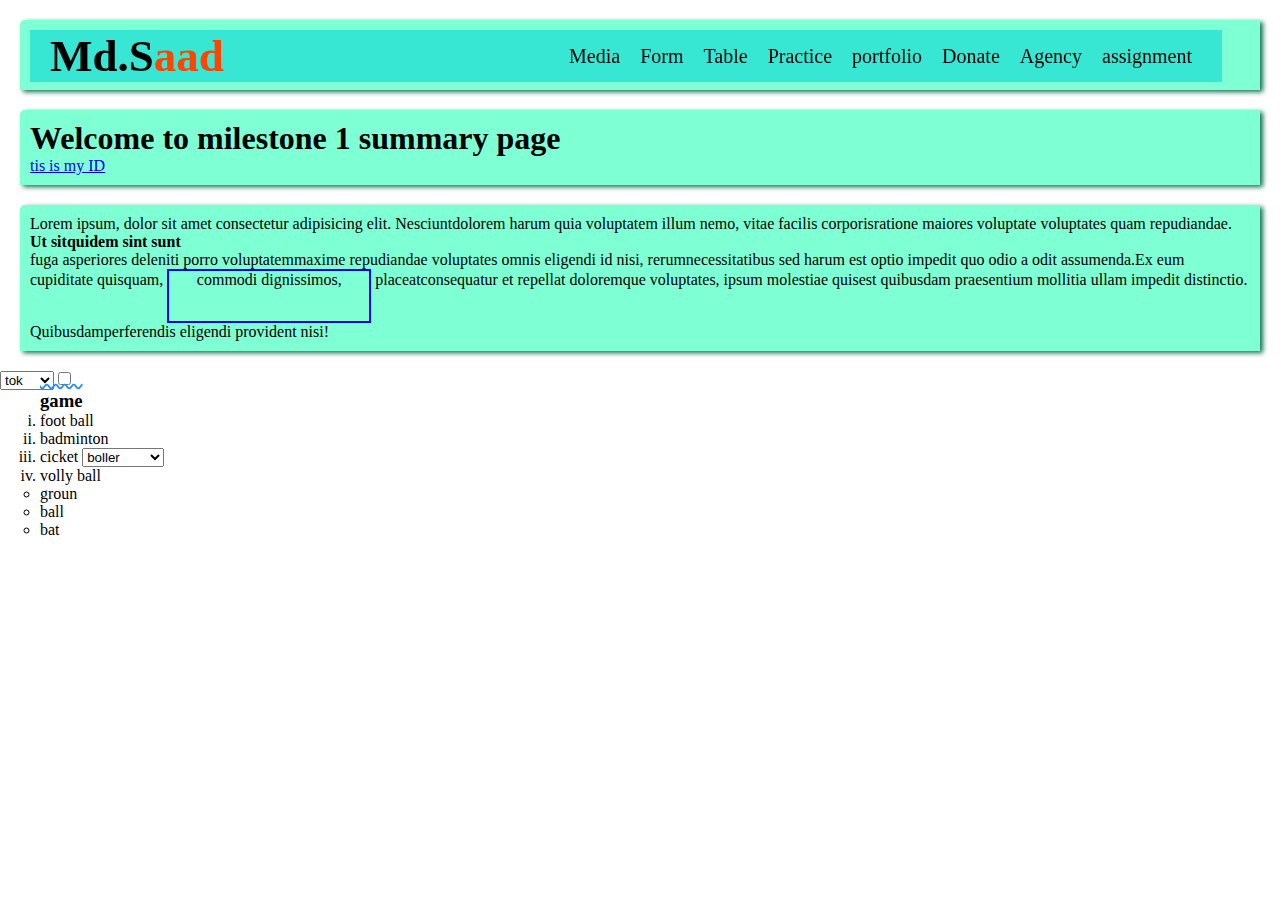
<file: index.html>
<!DOCTYPE html>
<html lang="en">
<head>
    <meta charset="UTF-8">
    <meta name="viewport" content="width=device-width, initial-scale=1.0">
    <title>Summary</title>
    <link rel="shortcut icon" href="asset/image/Picsart_23-09-03_07-46-29-970.png" type="image/x-icon">
    <link rel="stylesheet" href="styles/style.css">
    <link rel="stylesheet" href="styles/nav.css">

</head>
<header>
    <div class="don">
        <nav class="snav">
            <h1 class="sn-title">Md.S<span class="aad">aad</span></h1>
            <ul>
                <li><a class="sn-a" href="media.html">Media</a></li>
                <li><a class="sn-a" href="form.html">Form</a></li>
                <li><a class="sn-a" href="table.html">Table</a></li>
                <li><a class="sn-a" href="practice.html">Practice</a></li>
                <li><a class="sn-a" href="developer-portfolio.html">portfolio</a></li>
                <li><a class="sn-a" href="donate-today.html">Donate</a></li>
                <li><a class="sn-a" href="digital-agency.html">Agency</a></li>
                <li><a class="sn-a" href="assignment.html">assignment</a></li>
            </ul>
        </nav>
    </div>
</header>
<body>
    <div>
        <h1>Welcome to milestone 1 summary page</h1>
        <a href="https://www.facebook.com/abusayed.mdsaad.3" target="_blank"    rel="noopener noreferrer">tis is my ID</a>
    </div>
    <div>
        <p>Lorem ipsum, dolor sit amet consectetur adipisicing elit. Nesciuntdolorem harum quia voluptatem illum nemo, vitae facilis corporisratione maiores voluptate voluptates quam repudiandae. <strong>Ut sitquidem sint sunt</strong> fuga asperiores deleniti porro voluptatemmaxime repudiandae voluptates omnis eligendi id nisi, rerumnecessitatibus sed harum est optio impedit quo odio a odit assumenda.Ex eum cupiditate quisquam, <span id="i-l-b">commodi dignissimos,</span> placeatconsequatur et repellat doloremque voluptates, ipsum molestiae quisest quibusdam praesentium mollitia ullam impedit distinctio. Quibusdamperferendis eligendi provident nisi!</p>
    </div>


    <form action="">
        <select name="" id="">
            <option value="nv">tok</option>
            <option value="dh">misty</option>
            <option value="pa">jhal</option>
            <option value="gn">ea</option>
        </select>
        <input type="checkbox" name="" id="">
        <ol type="i">
            <h3 id="game">game</h3>
            <li>foot ball</li>
            <li>badminton</li>
            <li>cicket
                <select>
                    <option value="boller">boller</option>
                    <option value="batting">batting</option>
                    <option value="kepper">kepper</option>
                    <option value="allrounder">allrounder</option>
                </select>
            </li>
            <li>volly ball</li>
        </ol>
        <ul type="circle">
            <li>groun</li>
            <li>ball</li>
            <li>bat</li>
        </ul>
    </form>
</body>
</html>
</file>
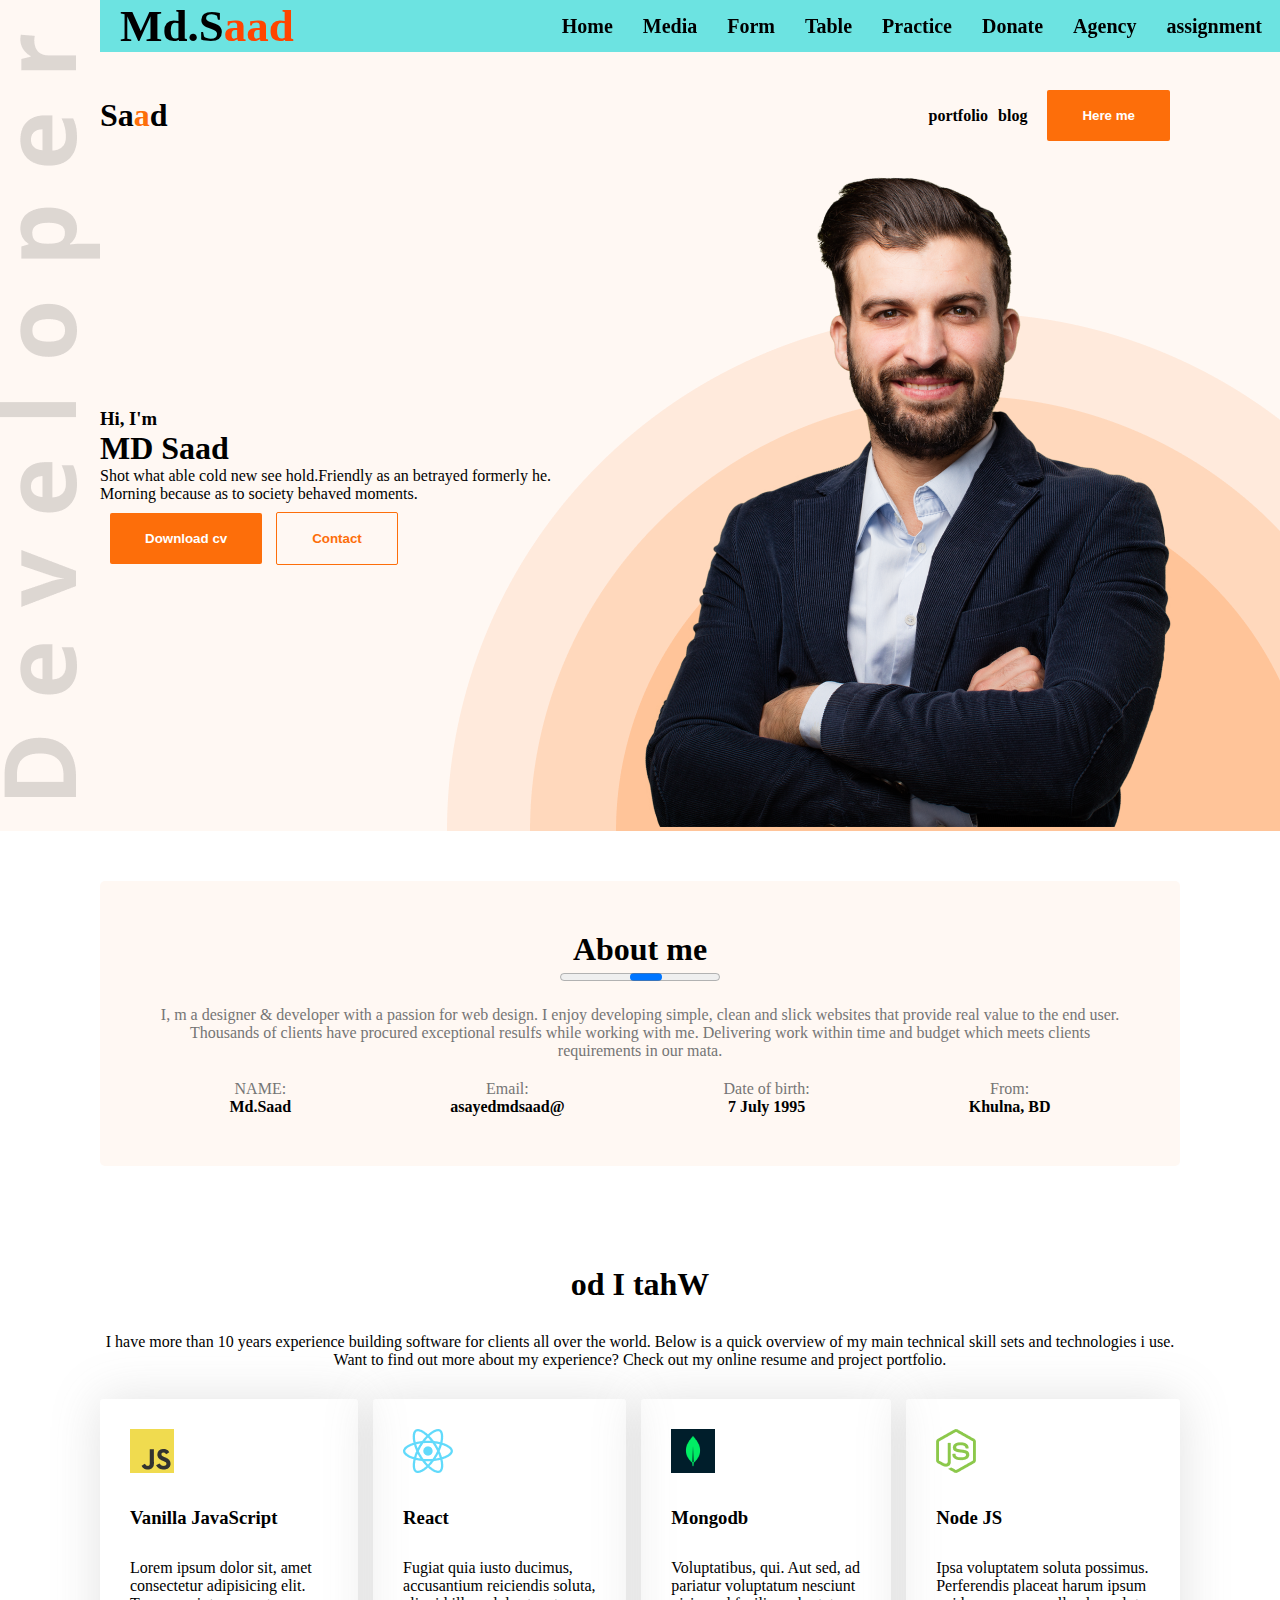
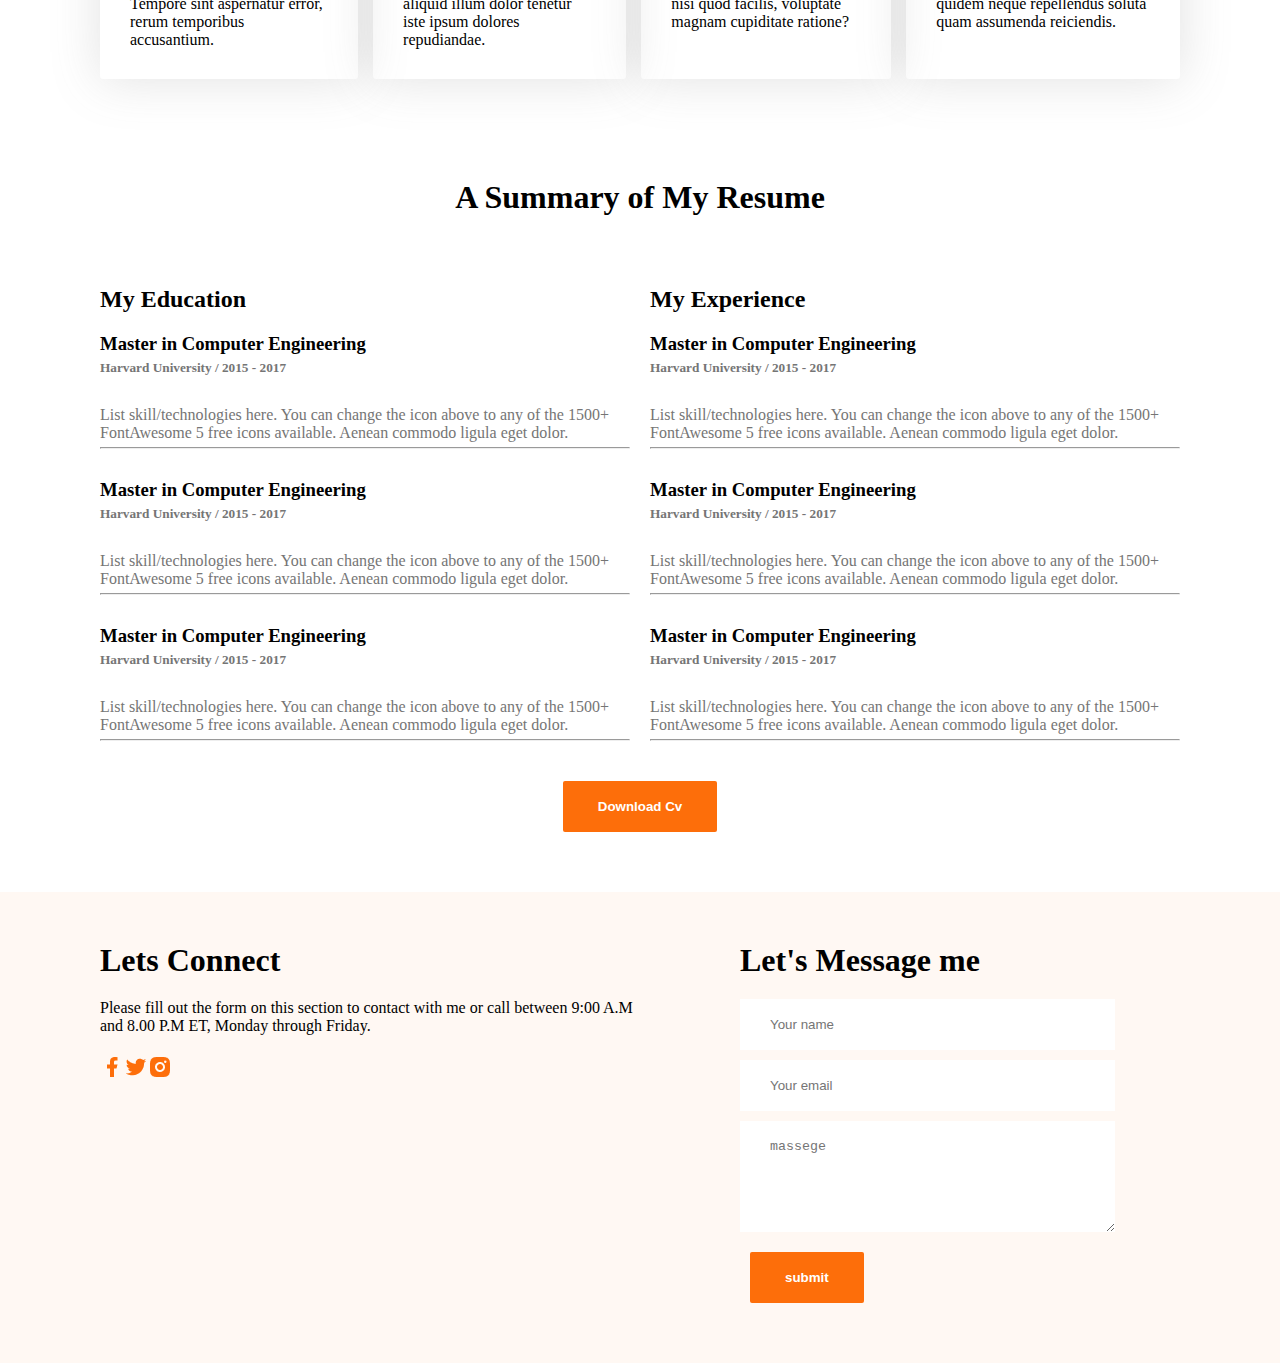
<file: developer-portfolio.html>
<!DOCTYPE html>
<html lang="en">
<head>
    <meta charset="UTF-8">
    <meta name="viewport" content="width=device-width, initial-scale=1.0">
    <title>developer portfolio</title>
    <link rel="shortcut icon" href="asset/image/icons/twitter.png" type="image/x-icon">
    <link rel="stylesheet" href="styles/d-portfolio.css">
    <link rel="stylesheet" href="styles/nav.css">
</head>
<body>
    <header class="foja">
        <div class="don">
            <nav class="snav">
                <h1 class="sn-title">Md.S<span class="aad">aad</span></h1>
                <ul>
                    <li><a class="sn-a" href="index.html">Home</a></li>
                    <li><a class="sn-a" href="media.html">Media</a></li>
                    <li><a class="sn-a" href="form.html">Form</a></li>
                    <li><a class="sn-a" href="table.html">Table</a></li>
                    <li><a class="sn-a" href="practice.html">Practice</a></li>
                    <li><a class="sn-a" href="donate-today.html">Donate</a></li>
                    <li><a class="sn-a" href="digital-agency.html">Agency</a></li>
                    <li><a class="sn-a" href="assignment.html">assignment</a></li>
                </ul>
            </nav>
        </div>
        <nav>
            <h1>Sa<span>a</span>d</h1>
            <ul>
                <li>portfolio</li>
                <li>blog</li>
                <li><button class="btn-primary btn khoja">Here me</button></li>
            </ul>
        </nav>
        <div class="banner">
            <div>
                <h3 class="ban-sub-title">Hi, I'm</h3>
                <h1 class="ban-title">MD Saad</h1>
                <p class="ban-description">Shot what able cold new see hold.Friendly as an betrayed formerly he. Morning because as to society behaved moments.</p>
                <button class="btn-primary btn goja">Download cv</button>
                <button class="btn-secondary btn moja">Contact</button>
            </div>
            <div> <img src="asset/image/hardy.png" alt=""></div>
        </div>
    </header>
    <main>
        <section class="about">
            <h1 class="about-title">About me</h1>
            <progress></progress>
            <p class="about-description">I, m a designer & developer with a passion for web design. I enjoy developing simple, clean and slick websites that provide real value to the end user. Thousands of clients have procured exceptional resulfs while working with me. Delivering work within time and budget which meets clients requirements in our mata.</p>
            <div class="about-info-container">
                <div class="about-info">
                    <p class="info-title">NAME:</p>
                    <p class="info-description">Md.Saad</p>
                </div>
                <div class="about-info">
                    <p class="info-title">Email:</p>
                    <p class="info-description">asayedmdsaad@</p>
                </div>
                <div class="about-info">
                    <p class="info-title">Date of birth:</p>
                    <p class="info-description">7 July 1995</p>
                </div>
                <div class="about-info">
                    <p class="info-title">From:</p>
                    <p class="info-description">Khulna, BD</p>
                </div>
            </div>
        </section>

        <section class="what">
            <h1 class="what-title"><bdo dir="rtl">What I do</bdo></h1>
            <p class="what-description">I have more than 10 years experience building software for clients all over the world. Below is a quick overview of my main technical skill sets and technologies i use. Want to find out more about my experience? Check out my online resume and project portfolio.</p>
            <div class="what-card-container">
                <div class="card-info">
                    <img src="asset/image/icons/js.png" alt="" class="card-img">
                    <h3 class="card-title">Vanilla JavaScript</h3>
                    <p class="card-description">Lorem ipsum dolor sit, amet consectetur adipisicing elit. Tempore sint aspernatur error, rerum temporibus accusantium.</p>
                </div>
                <div class="card-info">
                    <img src="asset/image/icons/react.png" alt="" class="card-img">
                    <h3 class="card-title">React</h3>
                    <p class="card-description">Fugiat quia iusto ducimus, accusantium reiciendis soluta, aliquid illum dolor tenetur iste ipsum dolores repudiandae.</p>
                </div>
                <div class="card-info">
                    <img src="asset/image/icons/mongo.png" alt="" class="card-img">
                    <h3 class="card-title">Mongodb</h3>
                    <p class="card-description">Voluptatibus, qui. Aut sed, ad pariatur voluptatum nesciunt nisi quod facilis, voluptate magnam cupiditate ratione?</p>
                </div>
                <div class="card-info">
                    <img src="asset/image/icons/nodejs.png" alt="" class="card-img">
                    <h3 class="card-title">Node JS</h3>
                    <p class="card-description">Ipsa voluptatem soluta possimus. Perferendis placeat harum ipsum quidem neque repellendus soluta quam assumenda reiciendis.</p>
                </div>
            </div>
        </section>

        <section class="resume">
            <h1 class="section-title">A Summary of My Resume</h1>
            <div class="resume-container">
                <div>
                    <h2 class="resume-title">My Education</h2>
                    <div class="item">
                        <h3 class="item-title">Master in Computer Engineering</h3>
                        <h5 class="item-sub-title">Harvard University / 2015 - 2017</h5>
                        <p class="item-description">List skill/technologies here. You can change the icon above 
                            to any of the 1500+ FontAwesome 5 free icons available. Aenean commodo ligula eget dolor.</p>
                            <hr>
                    </div>
                    <div class="item">
                        <h3 class="item-title">Master in Computer Engineering</h3>
                        <h5 class="item-sub-title">Harvard University / 2015 - 2017</h5>
                        <p class="item-description">List skill/technologies here. You can change the icon above 
                            to any of the 1500+ FontAwesome 5 free icons available. Aenean commodo ligula eget dolor.</p>
                            <hr>
                    </div>
                    <div class="item">
                        <h3 class="item-title">Master in Computer Engineering</h3>
                        <h5 class="item-sub-title">Harvard University / 2015 - 2017</h5>
                        <p class="item-description">List skill/technologies here. You can change the icon above 
                            to any of the 1500+ FontAwesome 5 free icons available. Aenean commodo ligula eget dolor.</p>
                            <hr>
                    </div>
                </div>
                <div>
                    <h2 class="resume-title">My Experience</h2>
                    <div class="item">
                        <h3 class="item-title">Master in Computer Engineering</h3>
                        <h5 class="item-sub-title">Harvard University / 2015 - 2017</h5>
                        <p class="item-description">List skill/technologies here. You can change the icon above 
                            to any of the 1500+ FontAwesome 5 free icons available. Aenean commodo ligula eget dolor.</p>
                            <hr>
                    </div>
                    <div class="item">
                        <h3 class="item-title">Master in Computer Engineering</h3>
                        <h5 class="item-sub-title">Harvard University / 2015 - 2017</h5>
                        <p class="item-description">List skill/technologies here. You can change the icon above 
                            to any of the 1500+ FontAwesome 5 free icons available. Aenean commodo ligula eget dolor.</p>
                            <hr>
                    </div>
                    <div class="item">
                        <h3 class="item-title">Master in Computer Engineering</h3>
                        <h5 class="item-sub-title">Harvard University / 2015 - 2017</h5>
                        <p class="item-description">List skill/technologies here. You can change the icon above 
                            to any of the 1500+ FontAwesome 5 free icons available. Aenean commodo ligula eget dolor.</p>
                            <hr>
                    </div>
                </div>
            </div>
            <div class="resume-btn">
                <button class="btn-primary btn" >Download Cv</button>
            </div>
        </section>
    </main>
    <footer>
        <div class="fc">
            <h1 class="f-title">Lets Connect</h1>
            <p class="f-description">Please fill out the form on this section to contact with me or call between 9:00 A.M and 8.00 P.M ET, Monday through Friday.</p>
            <div>
                <img src="asset/image/icons/facebook.png" alt=""><img src="asset/image/icons/twitter.png" alt=""><img src="asset/image/icons/insta.png" alt="">
            </div>
        </div>
        <div class="fc">
            <h1 class="f-title">Let's Message me</h1>
            <form action="">
                <input type="text" placeholder="Your name">
                <input type="email" placeholder="Your email">
                <textarea name="" id="" cols="30" rows="5" placeholder="massege"></textarea>
                <input type="submit" value="submit" class="btn-primary btn">
            </form>
        </div>
    </footer>
</body>
</html>
</file>
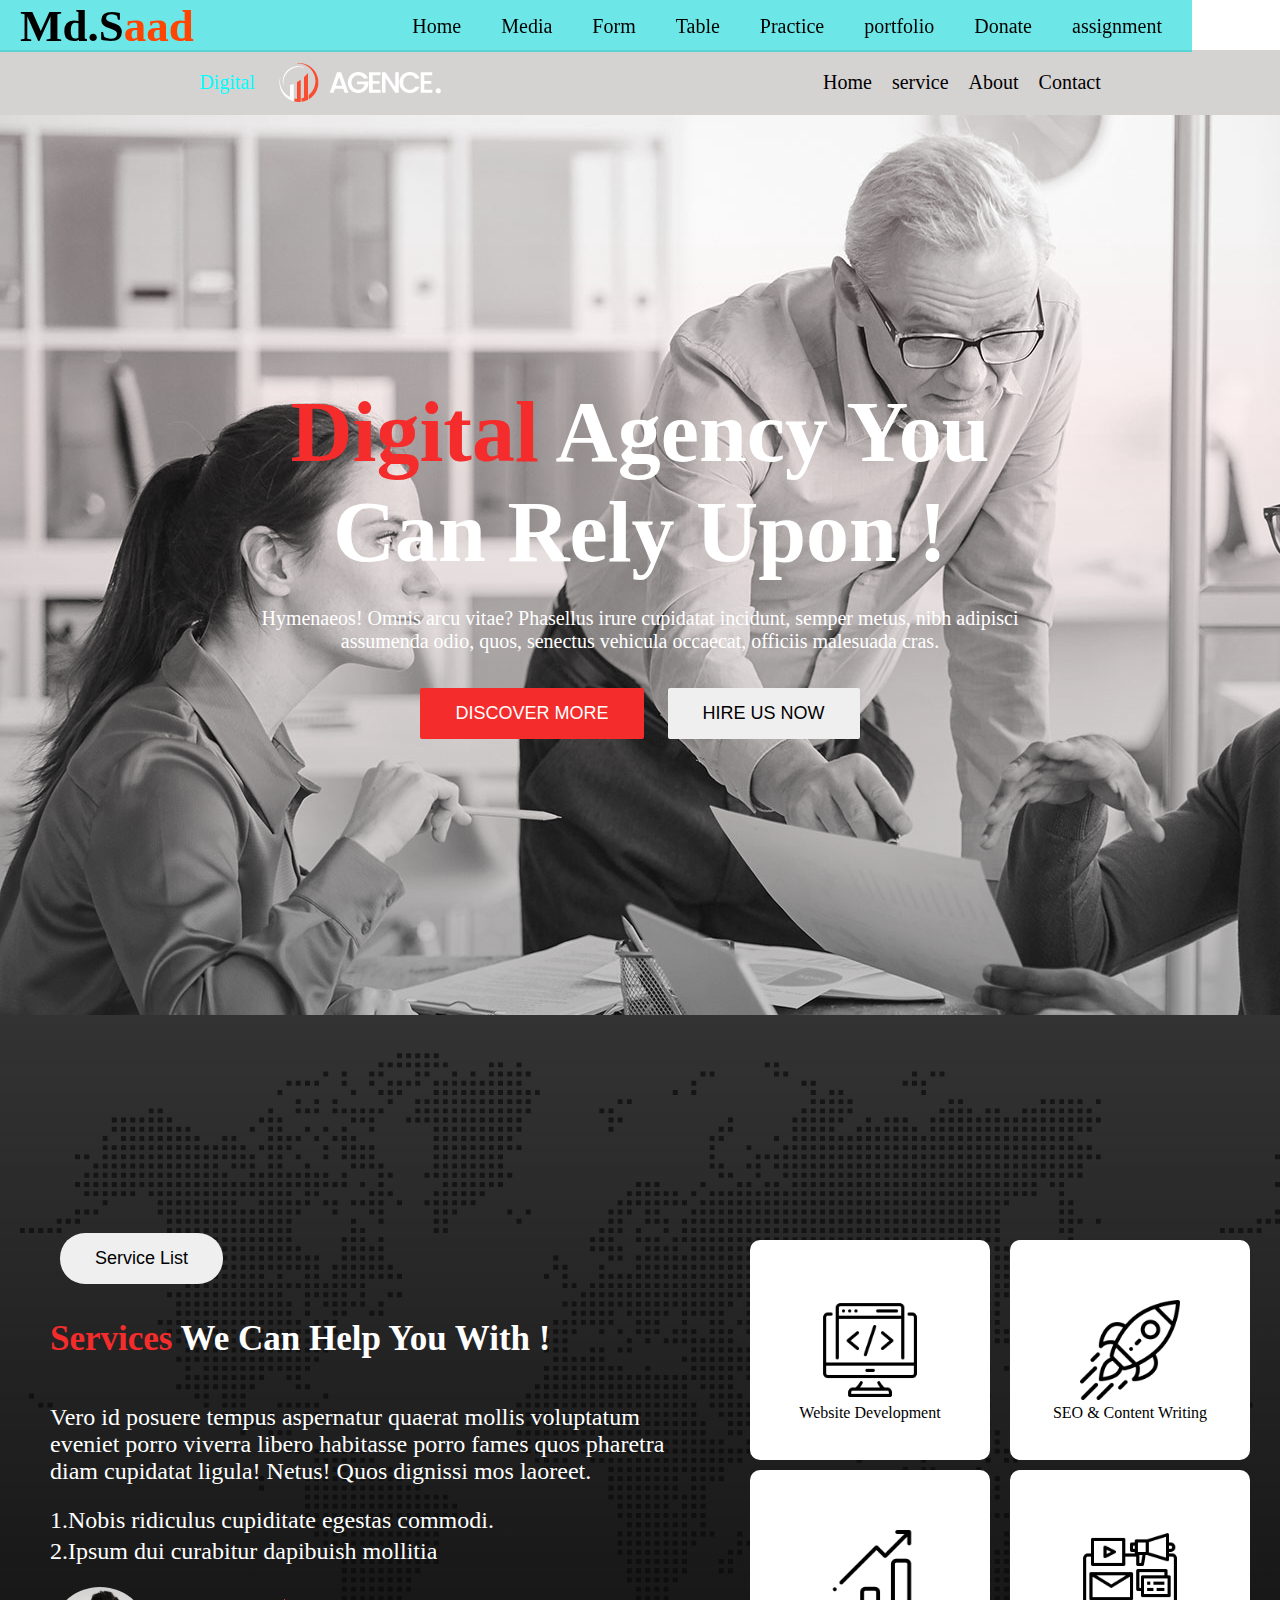
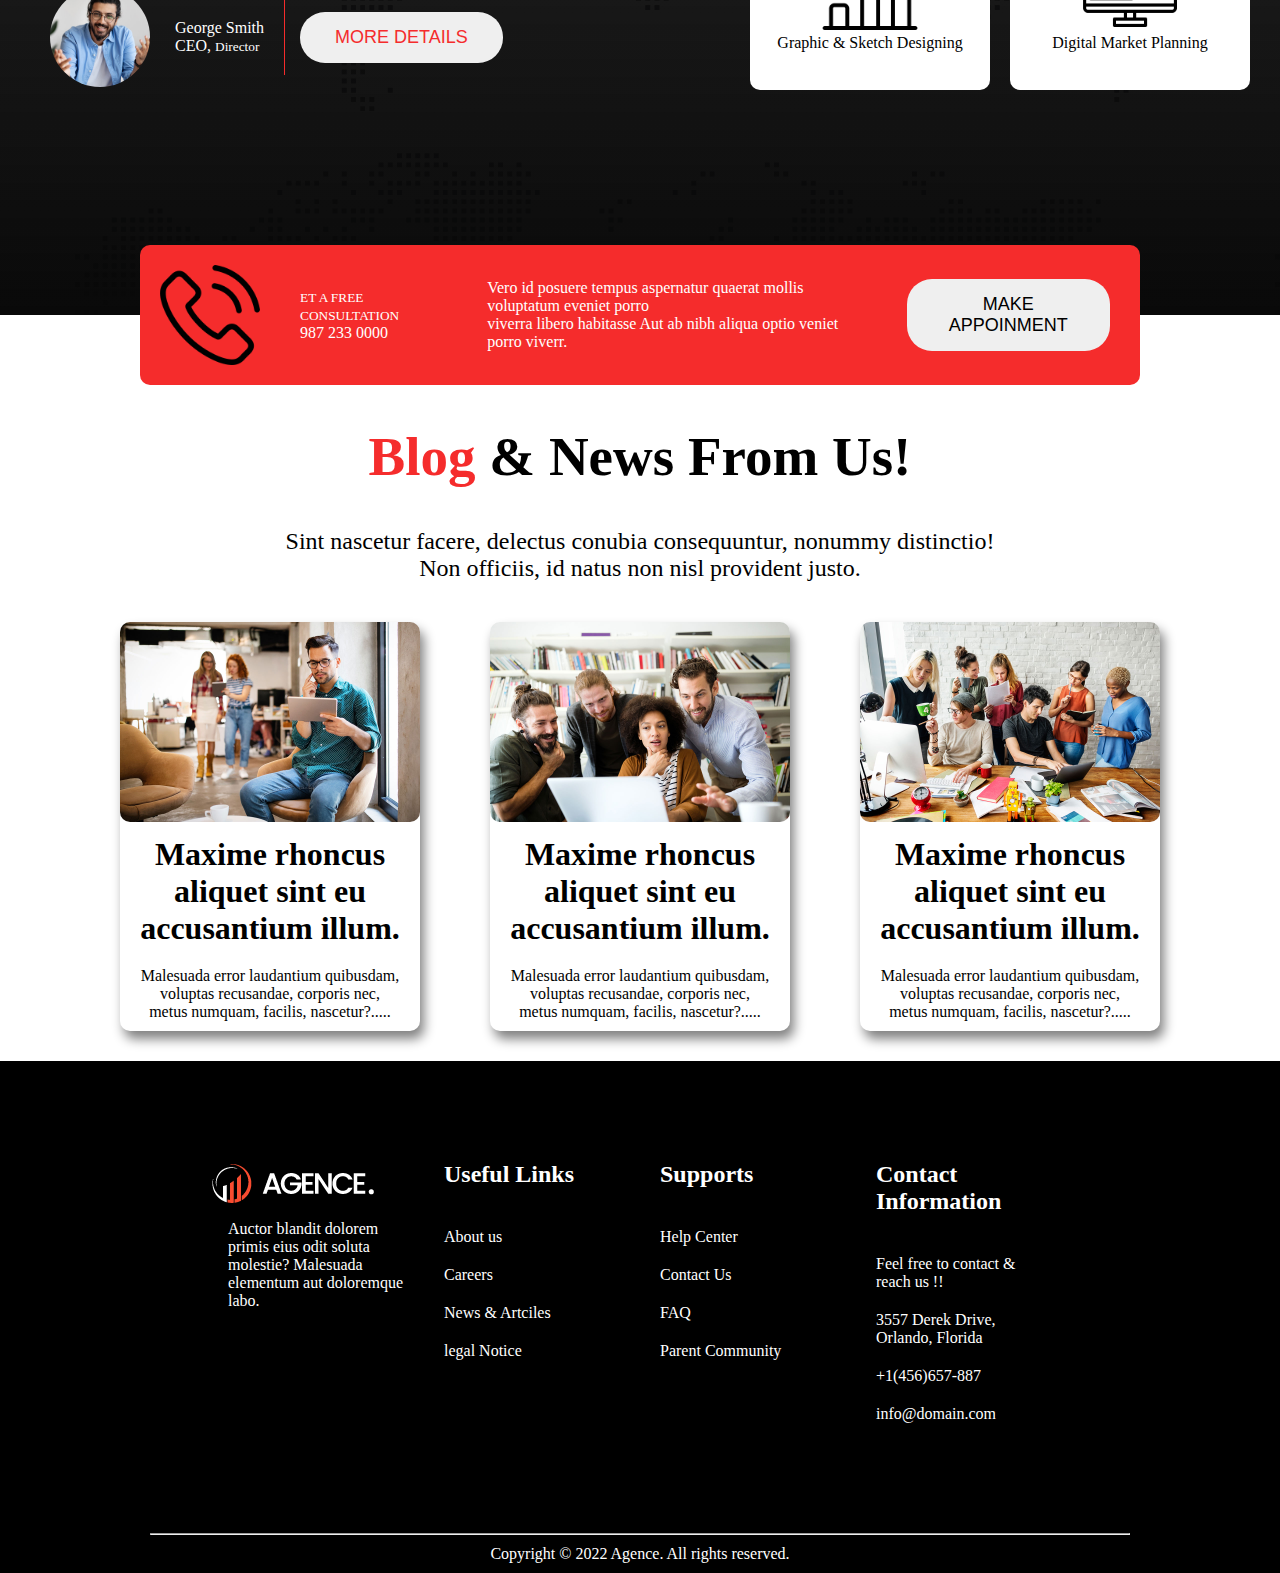
<file: digital-agency.html>
<!DOCTYPE html>
<html lang="en">
<head>
    <meta charset="UTF-8">
    <meta name="viewport" content="width=device-width, initial-scale=1.0">
    <title>Digital service</title>
    <link rel="shortcut icon" href="asset/image/icons/bar-chart.png" type="image/x-icon">
    <link rel="stylesheet" href="styles/digital-agency.css">
    <link rel="stylesheet" href="styles/nav.css">
</head>
<body>
    <header>
        <div class="don">
            <nav class="snav">
                <h1 class="sn-title">Md.S<span class="aad">aad</span></h1>
                <ul>
                    <li><a class="sn-a" href="index.html">Home</a></li>
                    <li><a class="sn-a" href="media.html">Media</a></li>
                    <li><a class="sn-a" href="form.html">Form</a></li>
                    <li><a class="sn-a" href="table.html">Table</a></li>
                    <li><a class="sn-a" href="practice.html">Practice</a></li>
                    <li><a class="sn-a" href="developer-portfolio.html">portfolio</a></li>
                    <li><a class="sn-a" href="donate-today.html">Donate</a></li>
                    <li><a class="sn-a" href="assignment.html">assignment</a></li>
                </ul>
            </nav>
        </div>
        <nav>
            <div class="nav-logo">
                <p>Digital</p>
                <img src="asset/image/logo/logo.png" alt="">
            </div>
            <ul>
                <li>Home</li>
                <li>service</li>
                <li>About</li>
                <li>Contact</li>
            </ul>
        </nav>
        <div class="banner">
            <div class="ban-container">
                <h1 class="ban-title"><span>Digital</span> Agency You
                <br>Can Rely Upon !</h1>
                <p class="ban-description">Hymenaeos! Omnis arcu vitae? Phasellus irure cupidatat incidunt, semper metus, nibh adipisci assumenda odio, quos, senectus vehicula occaecat, officiis malesuada cras.</p>
                <button class="btn btn-primry">DISCOVER MORE</button>
                <button class="btn btn-secondry">HIRE US NOW</button>
            </div>
        </div>
    </header>
    <main>
        <section class="service">
            <div class="s-left">
                <button class="btn btn-2">Service List</button>
                <h1 class="s-l-title"><span>Services</span> We Can Help You With !</h1>
                <p class="s-l-description">Vero id posuere tempus aspernatur quaerat mollis voluptatum eveniet porro viverra libero habitasse porro fames quos pharetra diam cupidatat ligula! Netus! Quos dignissi mos laoreet.</p>
                <p class="s-l-list">1.Nobis ridiculus cupiditate egestas commodi.</p>
                <p class="s-l-list">2.Ipsum dui curabitur dapibuish mollitia</p>
                <div class="details">
                    <img class="img" src="asset/image/man-4.jpg" alt="">
                    <p class="img-t">George Smith
                    <br>CEO, <small>Director</small></p>
                    <button class="btn btn-3">MORE DETAILS</button>
                </div>
            </div>
            <div class="s-right">
                <div>
                    <p><img src="asset/image/icons/coding.png" alt="">
                    <br>Website Development</p>
                    <p><img src="asset/image/icons/bar-chart.png" alt="">
                    <br>Graphic & Sketch Designing</p>
                </div>
                <div>
                    <p><img src="asset/image/icons/startup.png" alt="">
                    <br>SEO & Content Writing</p>
                    <p><img src="asset/image/icons/digital-marketing.png" alt="">
                    <br>Digital Market Planning</p>
                </div>
            </div>
        </section>
        <section class="appoinment">
            <img src="asset/image/icons/phone-call.png" alt="">
            <p><small>ET A FREE CONSULTATION</small>
            <br>987 233 0000</p>
            <p>Vero id posuere tempus aspernatur quaerat mollis voluptatum eveniet porro
            <br>viverra libero habitasse Aut ab nibh aliqua optio veniet porro viverr.</p>
            <button class="btn btn-2">MAKE APPOINMENT</button>                  
        </section>
        <section class="blog">
            <h1 class="blog-title"><span>Blog</span> & News From Us!</h1>
            <p class="blog-description">Sint nascetur facere, delectus conubia consequuntur, nonummy distinctio! <br> Non officiis, id natus non nisl provident justo.</p>
            <div class="blog-items">
                <div class="blog-item">
                    <img src="asset/image/blog-1.jpg" alt="">
                    <h1 class="b-item-title">Maxime rhoncus aliquet sint eu accusantium illum.</h1>
                    <p class="b-item-description">Malesuada error laudantium quibusdam, voluptas recusandae, corporis nec, metus numquam, facilis, nascetur?.....</p>
                </div>
                <div class="blog-item">
                    <img src="asset/image/blog-2.jpg" alt="">
                    <h1 class="b-item-title">Maxime rhoncus aliquet sint eu accusantium illum.</h1>
                    <p class="b-item-description">Malesuada error laudantium quibusdam, voluptas recusandae, corporis nec, metus numquam, facilis, nascetur?.....</p>
                </div>
                <div class="blog-item">
                    <img src="asset/image/blog-3.jpg" alt="">
                    <h1 class="b-item-title">Maxime rhoncus aliquet sint eu accusantium illum.</h1>
                    <p class="b-item-description">Malesuada error laudantium quibusdam, voluptas recusandae, corporis nec, metus numquam, facilis, nascetur?.....</p>
                </div>
            </div>
        </section>
    </main>
    <footer>
        <div class="f-container">
            <div class="f-item">
                <img src="asset/image/logo/logo.png" alt="">
                <p>Auctor blandit dolorem primis eius odit soluta molestie? Malesuada elementum aut doloremque labo.</p>
                <div>
    
                </div>
            </div>
            <div class="f-item">
                <h3>Useful Links</h3>
                <p>About us</p>
                <p>Careers</p>
                <p>News & Artciles</p>
                <p>legal Notice</p>
            </div>
            <div class="f-item">
                <h3>Supports</h3>
                <p>Help Center</p>
                <p>Contact Us</p>
                <p>FAQ</p>
                <p>Parent Community</p>
            </div>
            <div class="f-item">
                <h3>Contact Information</h3>
                <p>Feel free to contact & reach us !!</p>
                <p>3557 Derek Drive, Orlando, Florida</p>
                <p>+1(456)657-887</p>
                <p>info@domain.com</p>
            </div>
        </div>
        <div class="hc">
        <hr>
        <p>Copyright © 2022 Agence. All rights reserved.</p>
        </div>
    </footer>
</body>
</html>
</file>
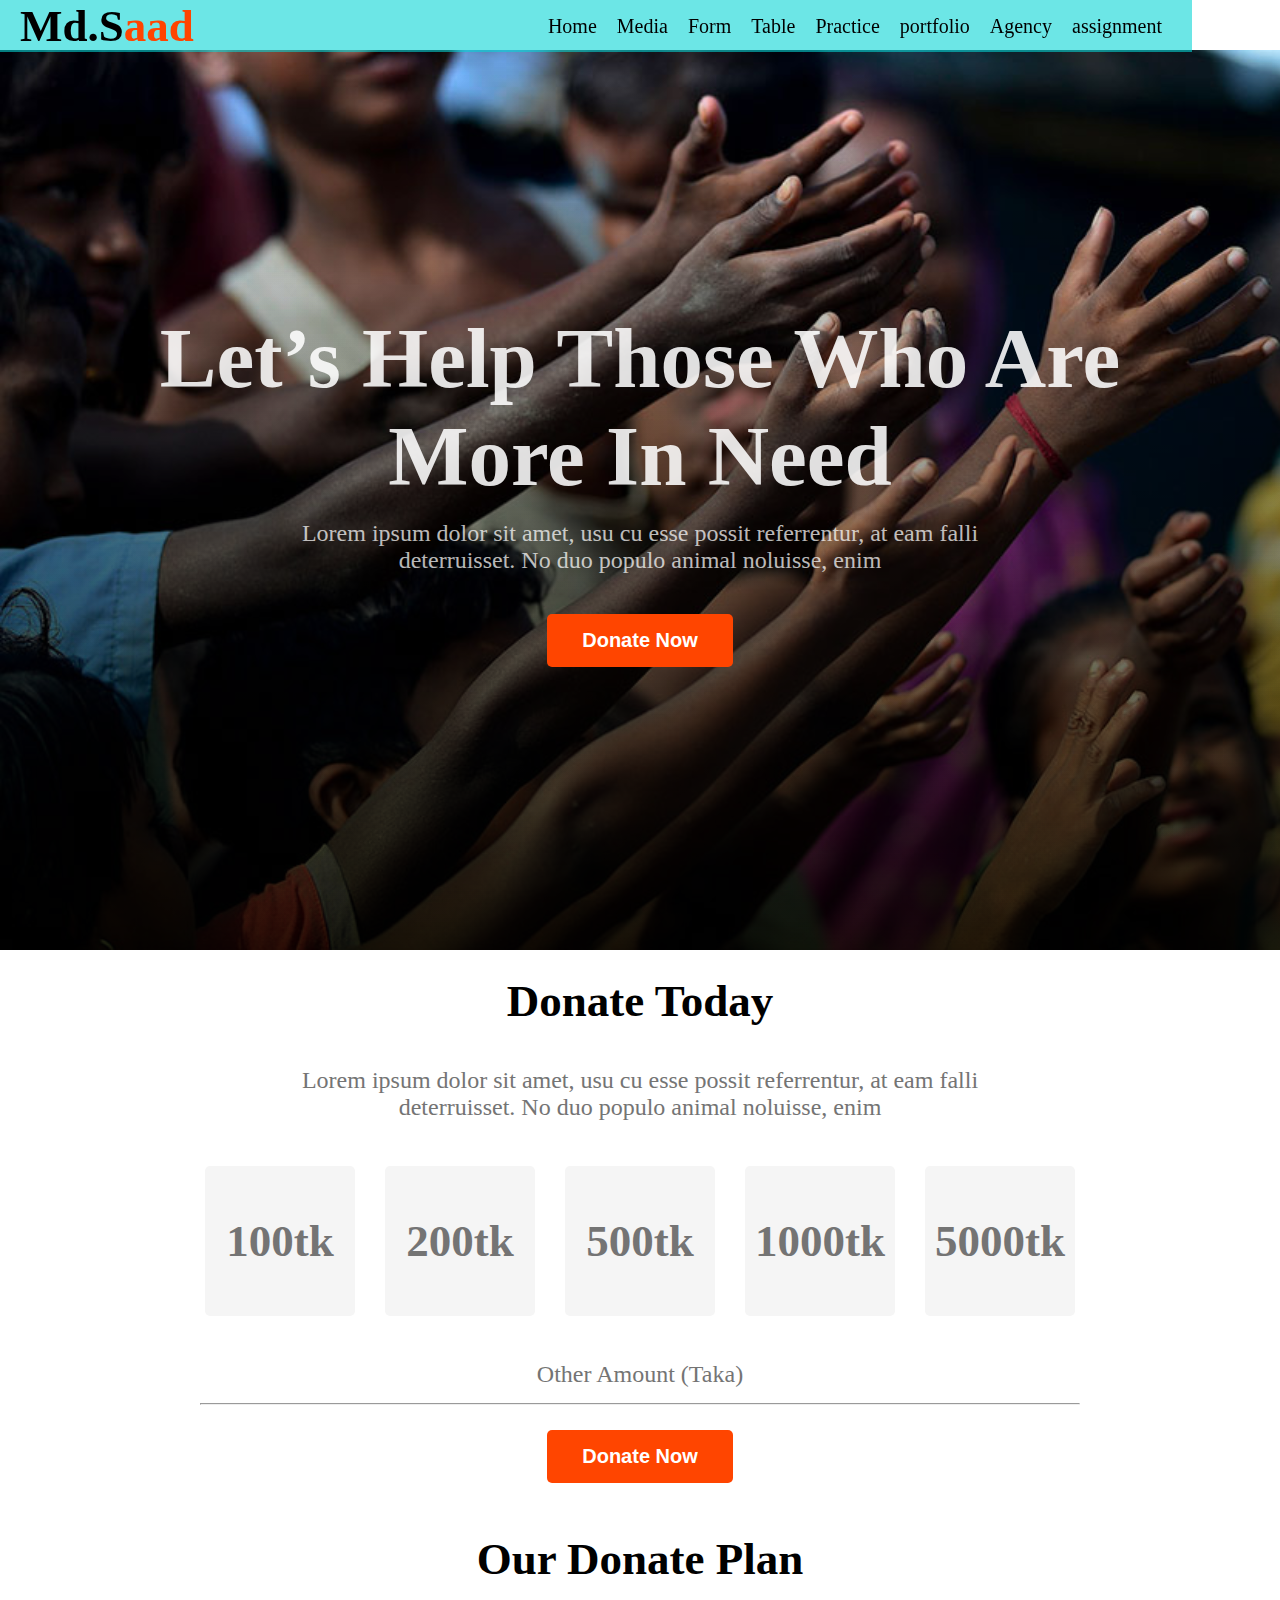
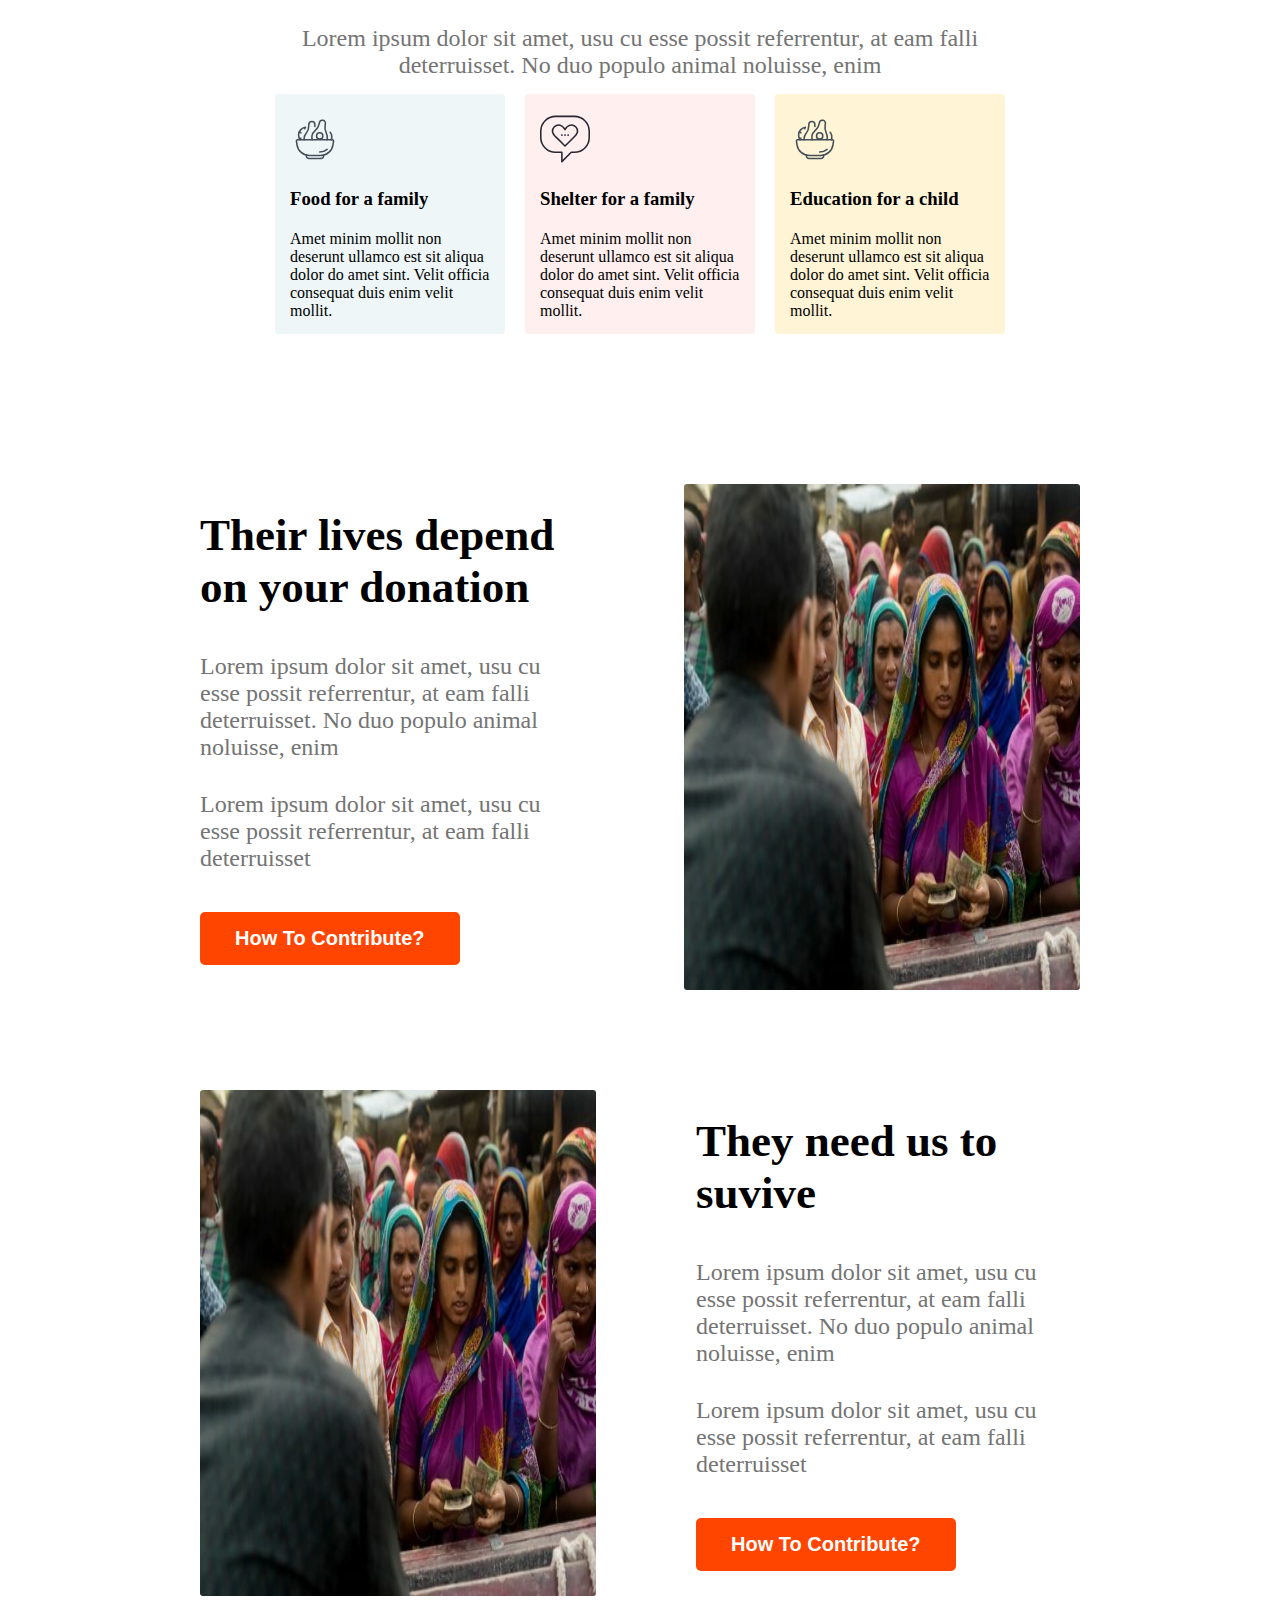
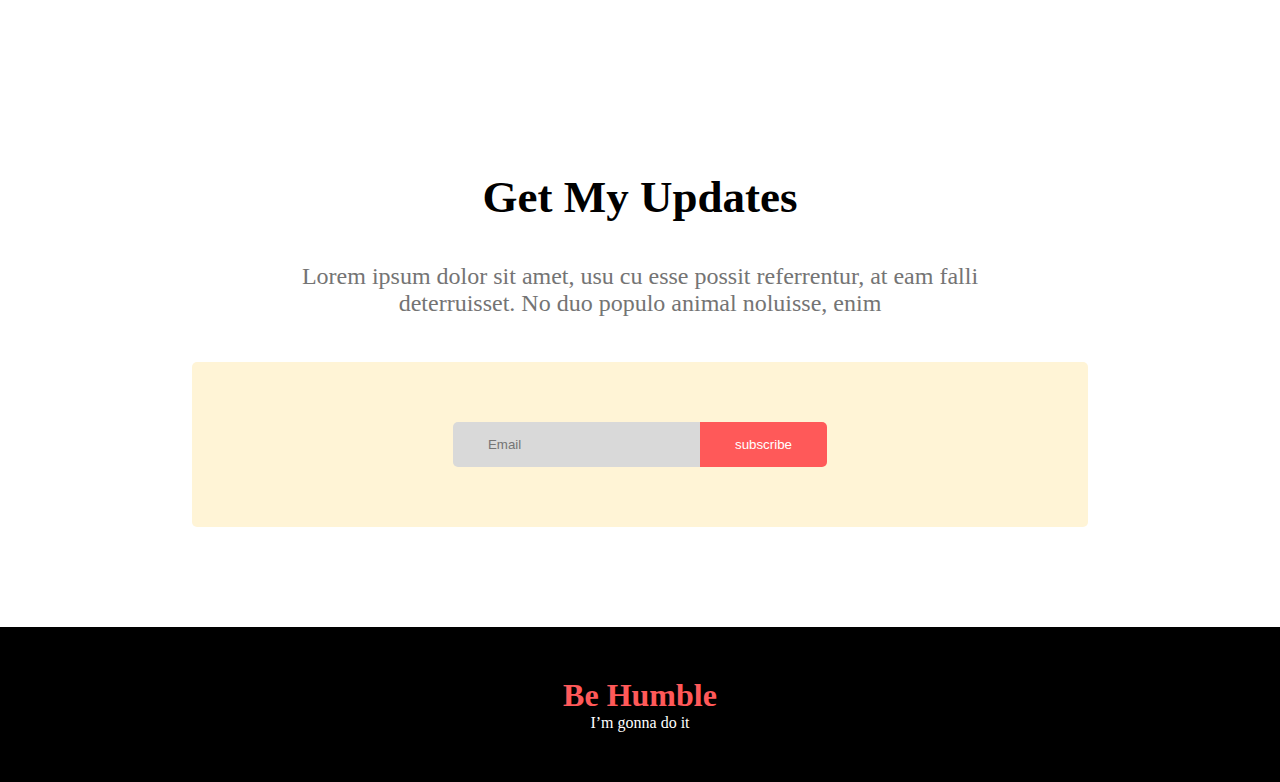
<file: donate-today.html>
<!DOCTYPE html>
<html lang="en">
<head>
    <meta charset="UTF-8">
    <meta name="viewport" content="width=device-width, initial-scale=1.0">
    <title>Donate To Day</title>
    <link rel="shortcut icon" href="asset/image/icons/donation.png" type="image/x-icon">
    <link rel="stylesheet" href="styles/donate-today.css">
    <link rel="stylesheet" href="styles/nav.css">
</head>
<body>
    <div class="don">
        <nav class="snav">
            <h1 class="sn-title">Md.S<span class="aad">aad</span></h1>
            <ul>
                <li><a class="sn-a" href="index.html">Home</a></li>
                <li><a class="sn-a" href="media.html">Media</a></li>
                <li><a class="sn-a" href="form.html">Form</a></li>
                <li><a class="sn-a" href="table.html">Table</a></li>
                <li><a class="sn-a" href="practice.html">Practice</a></li>
                <li><a class="sn-a" href="developer-portfolio.html">portfolio</a></li>
                <li><a class="sn-a" href="digital-agency.html">Agency</a></li>
                <li><a class="sn-a" href="assignment.html">assignment</a></li>
            </ul>
        </nav>
    </div>
   <header>
    <div>
        <h1 class="head-title">Let’s Help Those Who Are 
        <br>More In Need</h1>
        <p class=" head-description">Lorem ipsum dolor sit amet, usu cu esse possit referrentur, at eam falli <br>deterruisset. No duo populo animal noluisse, enim</p>
        <button class="btn">Donate Now</button>
    </div>
   </header>
   <main>
    <section class=" to-day">
        <h1 class="title">Donate Today</h1>
        <p class="description">Lorem ipsum dolor sit amet, usu cu esse possit referrentur, at eam falli <br>deterruisset. No duo populo animal noluisse, enim</p>
        <div class="d-ammount">
            <p class="ammount">100tk</p>
            <p class="ammount">200tk</p>
            <p class="ammount">500tk</p>
            <p class="ammount">1000tk</p>
            <p class="ammount">5000tk</p>
        </div>
        <p class="description">Other Amount (Taka)</p>
        <hr>
        <button class="btn">Donate Now</button>
    </section>
    <section class="plan">
        <h1 class="title">Our Donate Plan</h1>
        <p class="description">Lorem ipsum dolor sit amet, usu cu esse possit referrentur, at eam falli 
        <br>deterruisset. No duo populo animal noluisse, enim</p>
        <div class="plan-items">
            <div class="plan-item a">
                <img src="asset/image/icons/icon8.svg" alt="">
                <h3>Food for a family</h3>
                <p>Amet minim mollit non deserunt 
                    ullamco est sit aliqua dolor do amet 
                    sint. Velit officia consequat duis enim 
                    velit mollit.</p>
            </div>
            <div class="plan-item b">
                <img src="asset/image/icons/icon9.svg" alt="">
                <h3>Shelter for a family</h3>
                <p>Amet minim mollit non deserunt 
                    ullamco est sit aliqua dolor do amet 
                    sint. Velit officia consequat duis enim 
                    velit mollit.</p>
            </div>
            <div class="plan-item c">
                <img src="asset/image/icons/icon8.svg" alt="">
                <h3>Education for a child</h3>
                <p>Amet minim mollit non deserunt 
                    ullamco est sit aliqua dolor do amet 
                    sint. Velit officia consequat duis enim 
                    velit mollit.</p>
            </div>
        </div>
    </section>
    <section class="contribute">
        <div class="c1">
            <div>
                <h1 class="title">Their lives depend on 
                    your donation</h1>
                <p class="description">Lorem ipsum dolor sit amet, usu cu esse possit referrentur, at eam falli deterruisset. No duo populo animal noluisse, enim</p>
                <p class="description">Lorem ipsum dolor sit amet, usu cu esse possit 
                    referrentur, at eam falli deterruisset</p>
                <button class="btn">How To Contribute?</button>
            </div>
            <img src="asset/image/donation1.jpg" alt="">
        </div>
        <div class="c1">
            <img src="asset/image/donation1.jpg" alt="">
            <div>
                <h1 class="title">They need us 
                    to suvive</h1>
                <p class="description">Lorem ipsum dolor sit amet, usu cu esse possit referrentur, at eam falli deterruisset. No duo populo animal noluisse, enim</p>
                <p class="description">Lorem ipsum dolor sit amet, usu cu esse possit 
                    referrentur, at eam falli deterruisset</p>
                <button class="btn">How To Contribute?</button>
            </div>
        </div>
    </section>
    <section class="update">
        <h1 class="title">Get My Updates</h1>
        <p class="description ">Lorem ipsum dolor sit amet, usu cu esse possit referrentur, at eam falli 
        <br>deterruisset. No duo populo animal noluisse, enim</p>
        <div>
            <p class="ip">
                <input type="email" placeholder="Email"><input type="submit" value="subscribe">
            </p>
        </div>
    </section>
   </main>
   <footer>
    <h1>Be Humble</h1>
    <p>I’m gonna do it</p>
   </footer> 
</body>
</html>
</file>
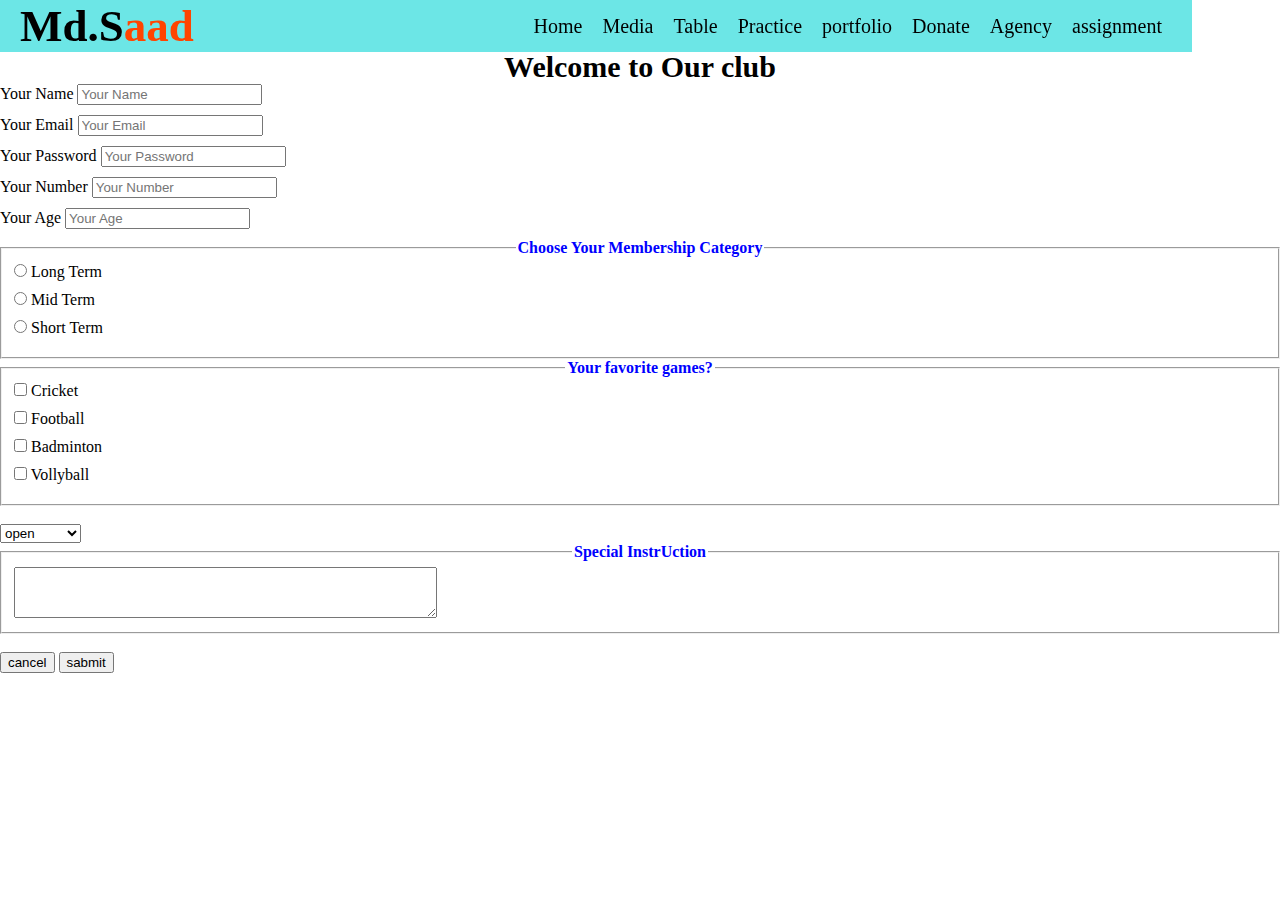
<file: form.html>
<!DOCTYPE html>
<html lang="en">
<head>
    <meta charset="UTF-8">
    <meta name="viewport" content="width=device-width, initial-scale=1.0">
    <title>form</title>
    <style>
        label {
            display: block;
            margin-bottom: 10px;
        }
        legend {
            text-align: center;
            color:blue;
            font-weight: bold;
        }
    </style>
    <link rel="stylesheet" href="styles/nav.css">
</head>
<header>
    <div class="don">
        <nav class="snav">
            <h1 class="sn-title">Md.S<span class="aad">aad</span></h1>
            <ul>
                <li><a class="sn-a" href="index.html">Home</a></li>
                <li><a class="sn-a" href="media.html">Media</a></li>
                <li><a class="sn-a" href="table.html">Table</a></li>
                <li><a class="sn-a" href="practice.html">Practice</a></li>
                <li><a class="sn-a" href="developer-portfolio.html">portfolio</a></li>
                <li><a class="sn-a" href="donate-today.html">Donate</a></li>
                <li><a class="sn-a" href="digital-agency.html">Agency</a></li>
                <li><a class="sn-a" href="assignment.html">assignment</a></li>
            </ul>
        </nav>
    </div>
</header>
<body>
    <h2 style="text-align: center; font-size: 30px;"
    title="if yor join this club then fill in the form" >Welcome to Our club</h2>
    <form>
        <label for="name">Your Name
            <input id="name" type="text" placeholder="Your Name">
        </label>
        <label for="email">Your Email
            <input id="email" type="email" placeholder="Your Email">
        </label>
        <label for="password">Your Password
            <input id="password" type="password" placeholder="Your Password">
        </label>
        <label for="phone">Your Number
            <input id="phone" type="text" maxlength="11" placeholder="Your Number">
        </label>
        <label for="age">Your Age
            <input id="age" type="number" max="35" placeholder="Your Age">
        </label>

        <fieldset>
            <legend>Choose Your Membership Category </legend>
            <label for="long">
                <input type="radio" name="term" id="long">
                Long Term
            </label>
            <label for="mid">
                <input type="radio" name="term" id="mid">
                Mid Term
            </label>
            <label for="short">
                <input type="radio" name="term" id="short">
                Short Term
            </label>
            <!-- -------------- NAME SAME THAKTE HOBE ------------------------- -->
        </fieldset>
        <FIeldset>
            <Legend>Your favorite games?</Legend>
            <label for="cricket">
                <input type="checkbox" name="game" id="cricket">
                Cricket
            </label>
            <label for="football">
                <input type="checkbox" name="game" id="football">
                Football
            </label>
            <label for="badminton">
                <input type="checkbox" name="game" id="badminton">
                Badminton
            </label>
            <label for="vollyball">
                <input type="checkbox" name="game" id="vollyball">
                Vollyball
            </label>
        </FIeldset>
        <br>
        <select>
            <option value="open">open</option>
            <option value="closed">Closed</option>
            <option value="sweeping">Sweeping</option>
            <option value="serving">Serving</option>
        </select>
        <fieldset>
            <legend>Special InstrUction</legend>
            <textarea maxlength="5" name="" id="" cols="50" rows="3"></textarea>
        </fieldset>
        <br>
        <input type="reset" value="cancel">
        <input type="submit" value="sabmit">
    </form>
</body>
</html>
</file>
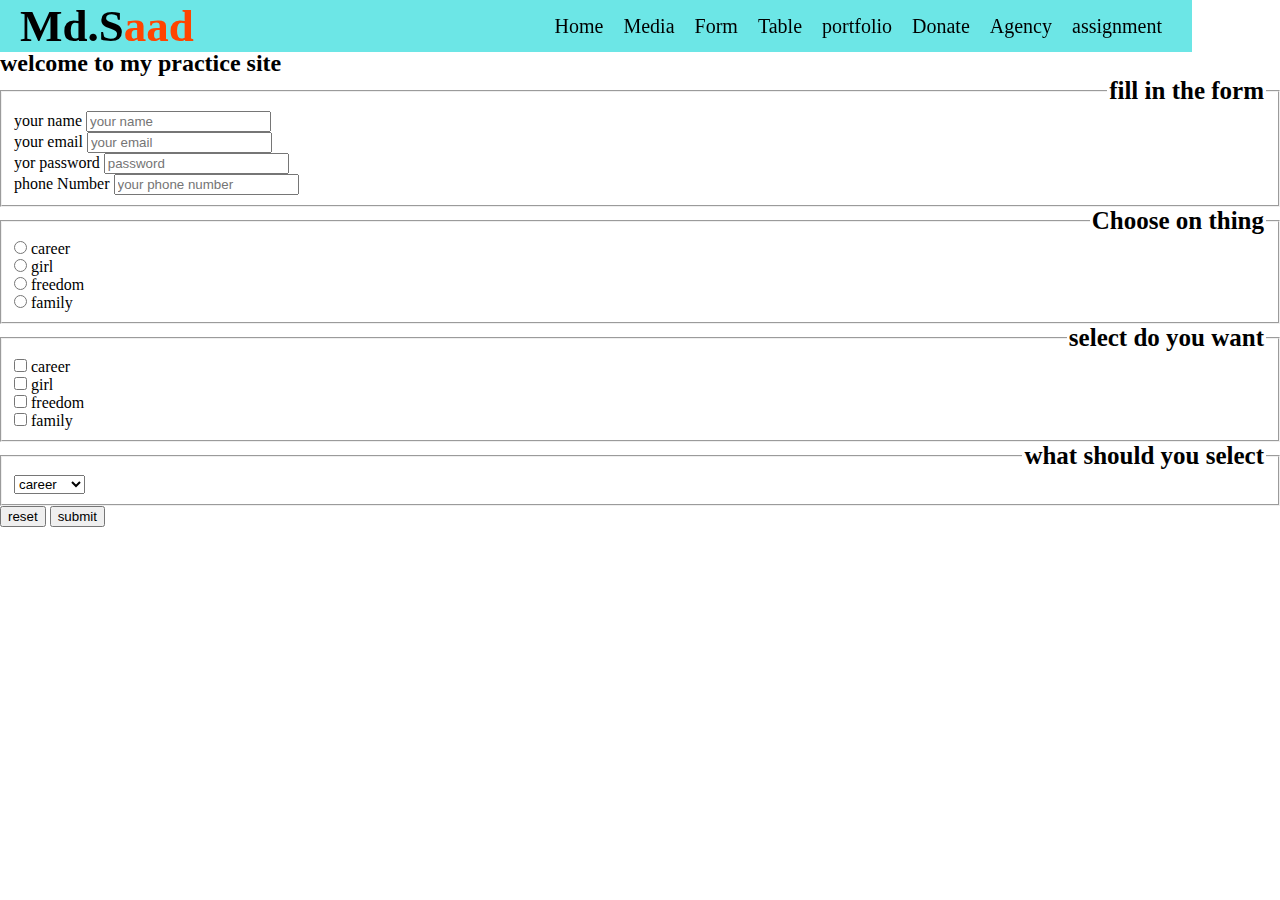
<file: practice.html>
<!DOCTYPE html>
<html lang="en">
<head>
    <meta charset="UTF-8">
    <meta name="viewport" content="width=device-width, initial-scale=1.0">
    <title>practice</title>
    <style>
        label {
            display: block;
        }
        legend {
            text-align: right;
            font-weight: bold;
            font-size: 25px;
        }
    </style>
    <link rel="stylesheet" href="styles/nav.css">
</head>
<header>
    <div class="don">
        <nav class="snav">
            <h1 class="sn-title">Md.S<span class="aad">aad</span></h1>
            <ul>
                <li><a class="sn-a" href="index.html">Home</a></li>
                <li><a class="sn-a" href="media.html">Media</a></li>
                <li class="fh">
                    <a class="sn-a" href="form.html">Form</a>
                    <ul class="nested">
                        <li><a class="sn-a" href="index.html">Home</a></li>
                    <li><a class="sn-a" href="media.html">Media</a></li>
                    <li class="fh">
                        <a class="sn-a" href="form.html">Form</a>
                        <ul class="nested">
                            <li><a class="sn-a" href="index.html">Home</a></li>
                            <li><a class="sn-a" href="media.html">Media</a></li>
                            <li><a class="sn-a" href="form.html">Form</a></li>
                            <li><a class="sn-a" href="practice.html">Practice</a></li>
                        </ul>
                    </li>
                    <li><a class="sn-a" href="practice.html">Practice</a></li>
                    </ul>
                </li>
                <li><a class="sn-a" href="table.html">Table</a></li>
                <li><a class="sn-a" href="developer-portfolio.html">portfolio</a></li>
                <li><a class="sn-a" href="donate-today.html">Donate</a></li>
                <li><a class="sn-a" href="digital-agency.html">Agency</a></li>
                <li><a class="sn-a" href="assignment.html">assignment</a></li>
            </ul>
        </nav>
    </div>
</header>
<body>
    <h2>welcome to my practice site </h2>
    <form action=" ">
        <fieldset>
            <legend>fill in the form </legend>
            <label for="name">your name
                <input id="name" type="text" placeholder="your name">
            </label>
            <label for="email">your email
                <input id="email" type="email" placeholder="your email">
            </label>
            <label for="password">yor password
                <input id="password" type="text" placeholder="password">
            </label>
            <label for="phone">phone Number
                <input id="phone" type="number" placeholder="your phone number">
            </label>
        </fieldset>
        <fieldset>
            <legend>Choose on thing</legend>
            <label for="career">
                <input id="career" type="radio" name="thing">
                career</label>
            <label for="girl">
                <input id="girl" type="radio" name="thing">
                girl</label>
            <label for="freedom">
                <input id="freedom" type="radio" name="thing">
                freedom</label>
            <label for="family">
                <input id="family" type="radio" name="thing">
                family</label>
        </fieldset>
        <fieldset>
            <legend>select do you want</legend>
            <label for="career">
                <input id="career" type="checkbox" name="thing">
                career</label>
            <label for="girl">
                <input id="girl" type="checkbox" name="thing">
                girl</label>
            <label for="freedom">
                <input id="freedom" type="checkbox" name="thing">
                freedom</label>
            <label for="family">
                <input id="family" type="checkbox" name="thing">
                family</label>
        </fieldset>
        <fieldset>
            <legend>what should you select</legend>
            <select name="" id="">
                <option value="career">career</option>
                <option value="girl">girl</option>
                <option value="freedom">freedom</option>
                <option value="family">family</option>
            </select>
        </fieldset>
        <input type="reset" value="reset">
        <input title="are you sure?" type="submit" value="submit">
    </form>
</body>
</html>
</file>
<file: styles/style.css>
#game {
    text-decoration:overline wavy dodgerblue ;
}

strong {
    display: block;
}

#i-l-b {
    display: inline-block;
    border: 2px solid blue;
    height: 50px;
    width: 200px;
    text-align: center ;
}

div {
    background-color: aquamarine;
    margin: 20px;
    padding: 10px;
    border-top-left-radius: 5px;
    box-shadow: 3px 2px 5px  rgb(13, 112, 79) ;
}
</file>
<file: styles/nav.css>
* {
    margin: 0;
}

.don {
    height: 50px;
}

.snav {
    display: flex;
    justify-content: space-between;
    align-items: center;
    background-color: rgba(6, 213, 213, 0.592);
    padding: 0 20px;
    
    width: 90%;
    position: fixed;
}

.sn-title {
    font-size: 45px;
    font-weight: bold;
}

.aad {
    color: orangered;
}

.snav > ul {
    text-align: center;
    display: flex;

}

.snav li {
    list-style: none;
    font-size: 20px;
    padding: 5px 10px;
}

.snav li:hover {
    background-color: rgb(86, 132, 134);
}

.sn-a {
    text-decoration: none;
    color: black;
}

.nested {
    display: none;
}

.fh:hover > .nested{
    /* ---------------------very important----------------------  */
    display: block;
    position: absolute;
    background-color: antiquewhite;
    padding-left: 0;
}
</file>
<file: styles/d-portfolio.css>
* {
    margin: 0;
}

header {
    background-color: #FFF8F3;
    padding: 0 100px;
    background-image: url(../asset/image/header_bg.png), url(../asset/image/developer.png);
    background-repeat: no-repeat;
    background-position: bottom right, left;
}

nav {    
    justify-content: space-between;
    /* align-items: center; */
    font-weight: bold;
    padding-top: 30px;
}

nav , ul {
    display: flex;
    gap: 10px;
    align-items: center;
}

nav li {
    list-style: none;
}

span {
    color:#FD6E0A;
}

.btn {
    font-weight: bold;
    border: 0;
    border-radius: 2px;
    padding: 18px 35px;
}

.btn-primary {
    background-color: #FD6E0A;
    color: white;
    margin: 10px;
}

.btn-secondary {
    background-color: #FFF8F3;
    color: #FD6E0A;
    border: 1px solid #FD6E0A;
}

.btn-third {
    text-align:;
}

.banner {
    display: flex;
    align-items: center;
}

.about {
    margin: 50px 100px;
    padding: 50px;
    border-radius: 5px;
    text-align: center;
    background-color: #FFF8F3;
}

.about-description {
    margin: 20px 0;
    color: #757575;
}

.about-info-container {
    display: flex;
    justify-content: space-around;
}

.info-title {
    color: #757575;
}

.info-description {
    font-weight: bold;
}

.what {
    margin: 50px 100px;
    padding: 50px 0;
}

.what-title {
    text-align: center;
}

.what-description {
    margin: 30px 0;
    text-align: center;
}

.what-card-container {
    display: flex;
    gap: 15px;
    justify-content: space-around;

}

.card-info {
    padding: 30px;
    border-radius: 3px;
    box-shadow: .2px .2px 50px #75757535 ;
}

.card-title {
    padding: 30px 0;
}



.resume {
    margin: 50px 100px;
}

.section-title{
    margin-bottom: 70px;
    text-align: center;
}

.resume-container {
    display: flex;
    gap: 20px;
}

.resume-title {
    margin-bottom: 20px;
}

.item {
    margin-bottom: 30px;
}

.item-sub-title {
    margin: 5px 0;
    color: #757575;
    font-weight: bold;
}

.item-description {
    color: #757575;
    margin-top: 30px;
}

hr {
    margin-top: 5px;
}

.resume-btn {
    text-align: center;
}



footer {
    /* margin: 50px 100px; */
    background-color: #FFF8F3;
    padding: 50px 100px;
    display: flex;
    gap: 100px;
}

.f-title, .f-description {
    margin-bottom: 20px;
}

input[type="text"],[type="email"] , textarea {
    display: block;
    margin-bottom: 10px;
    border: 0;
    padding: 18px 30px;

    width: 100%;
}

.fc {
    max-width: 50%;
}
 
/* -------------------moja------------------------- */

.moja {
    cursor: progress;
}

.goja {
    cursor: pointer;
}

.khoja {
    cursor:not-allowed;
} 

.foja {
    cursor: url("../asset/image/icons/twitter.png"), auto;
}
</file>
<file: styles/digital-agency.css>
* {
    margin: 0;
    padding: 0;
}

nav {
    font-size: 20px;
    background-color: #D5D2D2;
    padding: 10px 0;
}

.nav-logo {
    display: flex;
    align-items: center;
    color: #00FFFF;
}

nav, ul {
    display: flex;
    gap: 20px;
    list-style: none ;
    align-items: center;
    justify-content: space-around;
}

.banner {
    background-image: url("../asset/image/background.jpg"), linear-gradient(rgba(248, 159, 159, 0.104),rgb(0, 0, 0,0.2)); 
    background-blend-mode: overlay;
    width: 100%;
    height: 100vh;
    display: flex;
    text-align: center;
    align-items: center;
    color: white;
}

.ban-container {
    margin: auto;
}

.ban-title {
    font-size: 86px;
    font-weight: bold;
}

span {
    color: #F52C2C;
}

.ban-description {
    font-size: 20px;
    width: 60%;
    margin: 15px auto;
}

.btn {
    font-size: 18px;
    padding: 15px 35px;
    margin: 10px;
    /* font-weight: bold; */
    border: 0;
    border-radius: 2px;
}

.btn-primry {
    background-color: #F52C2C;
    color: white;
}

.service {
    background-image: url("../asset/image/footer-bg.png"), linear-gradient(rgba(0, 0, 0, 0.8),rgb(9, 9, 9));
    background-blend-mode:overlay ;
    width: 100%;
    height: 100vh;
    display: flex;
    align-items: center;
    color: white;
}

.s-left {
    width: 50%;
    padding: 50px;
}

.btn-2 {
    border-radius: 25px;
}

.s-l-title {
    padding: 25px 0;
    font-size: 35px;
}

.s-l-description {
    padding: 20px 0;
    font-size: 24px;
}

.s-l-list {
    padding: 2px 0;
    font-size: 24px;
}


.details {
    padding: 20px 0;
    display: flex;
    gap: 5px;
    align-items: center;
}

.img {
    width: 100px;
    height: 100px;
    border-radius: 50%;
}

.img-t {
    padding: 20px;
    border-right: 1px solid #F52C2C;
}

.btn-3 {
    border-radius: 25px;
    color: #F52C2C;
}

.s-right {
    display: flex;
    text-align: center;
    align-items: center;
    
}


.s-right p {
    width: 200px;
    height: 200px;
    color: black;
    margin: 10px;
    background-color: white;
    border-radius: 10px;
}

.s-right p {

}

.s-right img {
    margin-top: 50px;
    width: 100px;
    height: 100px;
}

.appoinment {
    margin: -70px auto;
    padding: 20px;
    color: white;
    background-color: #F52C2C;
    border-radius: 10px;
    width: 75%;
    display: flex;
    gap: 20px;
    align-items: center;
}
.appoinment img {
    width: 100px;
    height: 100px;
}

.blog {
    margin-top: 100px;
    text-align: center;
}

.blog-title {
    font-size: 55px;
}

.blog-description {
    font-size: 24px;
    margin: 20px 0;
}

.blog-items {
    display: flex;
    gap: 70px;
    justify-content: center;
    margin: 30px auto;
}

.blog-item {
    width: 300px;
    /* height: 200px; */
    border-radius: 10px;
    box-shadow: 4px 8px 12px gray;
    
}

.blog img {
    width: 300px;
    height: 200px;
    border-radius: 10px;
}

.blog h1, p {
    padding: 10px 20px;
}

footer {
    background-color: black;
    color: white;
}

.f-container {
    padding: 100px;
    display: flex;
    justify-content: center;
}

.f-item {
    width: 20%;
}

.f-item h3 {
    font-size: 24px;
    padding: 0 0 30px 20px;
}

.hc {
    padding: 0 150px;
    text-align: center;
}
</file>
<file: styles/donate-today.css>
* {
    margin: 0;
}

header {
    background-image: url("../asset/image/donation13.jpg"), linear-gradient(rgba(0, 0, 0, 0.0), rgba(14, 14, 1, 0.933));
    background-blend-mode:overlay ;
    background-size: cover;
    width: 100%;
    height: 100vh;
    background-repeat: no-repeat;
    color: rgba(255, 255, 255, 0.875);
    text-align: center;
    display: flex;
    align-items: center;
    justify-content: center;
}

.head-title {
    font-size: 85px;
}

.head-description {
    color: rgba(255, 255, 255, 0.733);
    font-size: 24px;
    padding: 15px 0;
}

.title {
    font-weight: bold;
    font-size: 45px;
    padding: 25px 0;
}

.description {
    color: rgb(116, 116, 116);
    font-size: 24px;
    padding: 15px 0;
}

.btn {
    color: white;
    background-color: orangered;
    font-size: 20px;
    font-weight: bold;
    border: 0;
    border-radius: 5px;
    padding: 15px 35px;
    margin: 25px 0;
}

.to-day {
    text-align: center;
}

.d-ammount {
    display: flex;
    gap: 30px;
    justify-content: center;
}

.ammount {
    color: rgb(116, 116, 116);
    font-size: 45px;
    font-weight: bold;

    width: 150px;
    height: 150px;
    background-color: whitesmoke;
    border-radius: 5px;
    margin: 30px 0;

    display: flex;
    align-items: center;
    justify-content: center;
}

hr {
    margin: 0 200px;
}

.plan {
    text-align: center;
}

.plan-items {
    text-align: start;
    display: flex;
    gap: 20px;
    justify-content: center;
    
}

.plan-item {
    width: 200px;
    height: 200px;
    border-radius: 3px;
    padding: 20px 15px;
}

.plan-item h3 {
    padding: 20px 0;
}

.plan-item img {
    width: 50px;
    height: 50px;
}

.a {
    background-color: #eef6f7;
}

.b {
    background-color: #ffefef;   
}

.c{
    background-color: #fff4d6;
}

.contribute {
    margin: 150px 200px;
}

.contribute img {
    border-radius: 3px;
}

.c1 {
    display: flex;
    gap: 100px;
    margin-top: 100px;
}

.c1 div, img {
    width: 45%;
}

.update {
    text-align: center;
}

.update div {
    margin: 0 auto;
    background-color: #fff4d6;
    border-radius: 5px;
    width: 70%;
}

.ip {
    padding: 60px 200px;
    margin-top: 30px;
    margin-bottom: 100px;
}

input {
    border: 0;
    padding: 15px 35px;
}

input[type="email"] {
    background-color: #d9d9d9;
    border-bottom-left-radius: 5px;
    border-top-left-radius: 5px;
}

input[type="submit"] {
    color: white;
    background-color: #ff5959;
    border-top-right-radius: 5px;
    border-bottom-right-radius: 5px;
}

footer {
    padding: 50px 0;
    background-color: black;
    color: white;
    text-align: center;
}

footer h1 {
    color: #ff5959;
}
</file>
